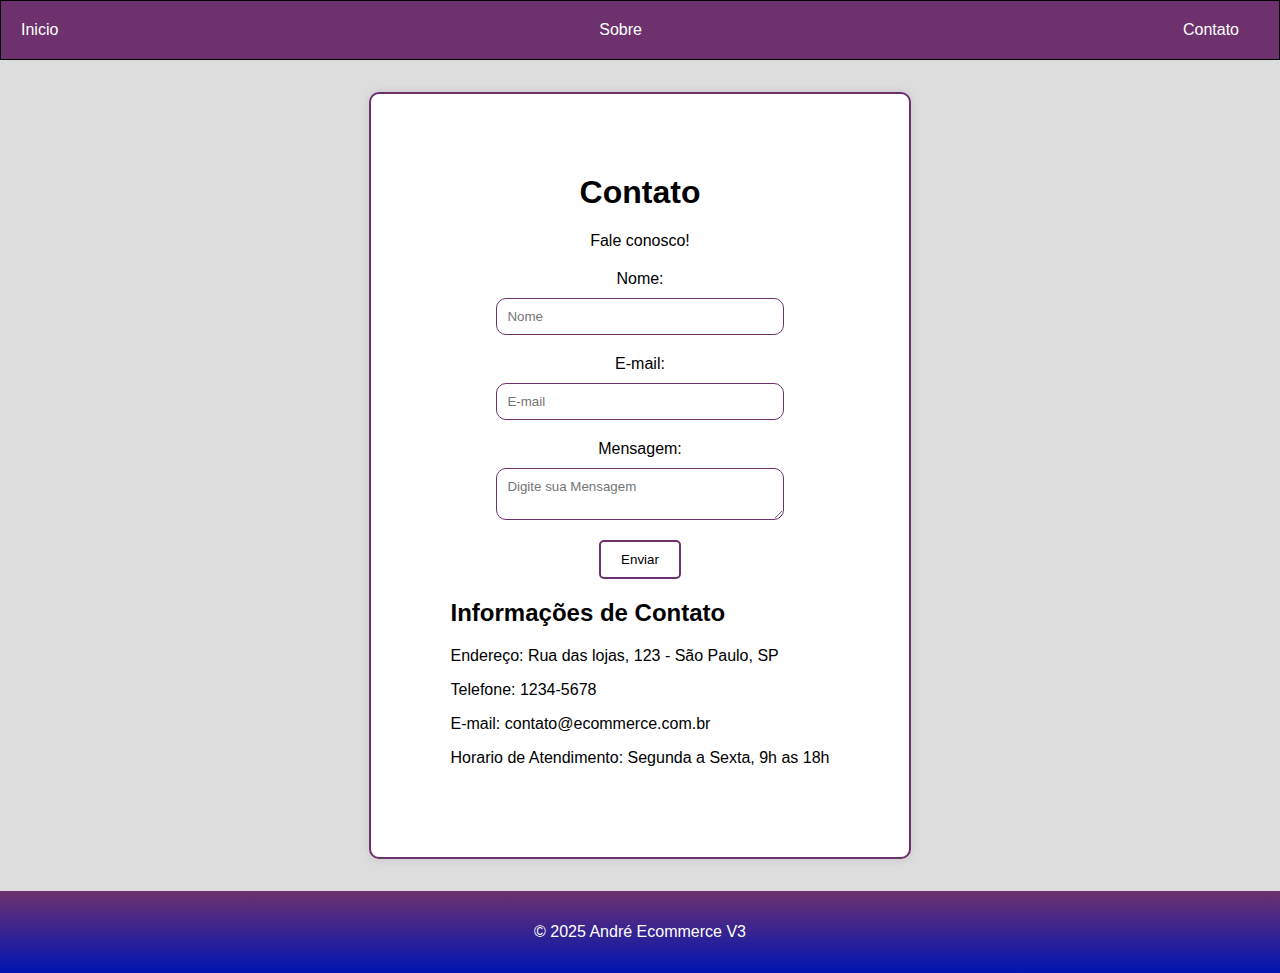
<file: indexcontato.html>
<!DOCTYPE html>
<html lang="pt-br">
    <head>
        <meta charset="UTF-8">
        <meta name="viewport" content="widht=device-widht, initial-scale=1.0">
        <title>Contatos | Meu Ecommerce</title>
        <link rel="stylesheet" href="stylescontact.css">
    </head>
    <body>
        <header>
            <nav>
                <ul>
                    <li><a href="index.html">Inicio</a></li>
                    <li><a href="#">Sobre</a></li>
                    <li><a href="#">Contato</a></li>
                </ul>
            </nav>
        </header>
        <main>
            <section class="contact-section">
                <h1>Contato</h1>
                <p>Fale conosco!</p>
                <form id="contact-form">
                    <label for="name">Nome:</label>
                    <input type="text" id="name" name="name" placeholder="Nome" required>

                    <label for="email">E-mail:</label>
                    <input type="email" id="email" name="email" placeholder="E-mail" required>

                    <label for="message">Mensagem:</label>
                    <textarea name="message" id="message" placeholder="Digite sua Mensagem" required></textarea>
                    <button type="submit">Enviar</button>
                </form>

                <div class="contact-info">
                    <h2>Informações de Contato</h2>
                    <p>Endereço: Rua das lojas, 123 - São Paulo, SP</p>
                    <p>Telefone: 1234-5678</p>
                    <p>E-mail: contato@ecommerce.com.br</p>
                    <P>Horario de Atendimento: Segunda a Sexta, 9h as 18h</P>
                </div>
            </section>
        </main>
        <footer>
            <p>&copy; 2025 André Ecommerce V3</p>
        </footer>
        <script src="scriptcontact.js"></script>
    </body>
</html>
</file>
<file: stylescontact.css>
body
{
    font-family: Arial, sans-serif;
    margin: 0;
    padding: 0;
    background-color: #ddd;
}

header
{
    background-color: #6D316E;
    border: 1px solid #000;
    color: #fff;
    padding: 20px;
    text-align: center;
}

header nav ul
{
    list-style: none;
    margin: 0;
    padding: 0;
    display: flex;
    justify-content: space-between;
}

header nav li
{
    margin-right: 20px;
} 

header nav a
{
    color: #fff;
    text-decoration: none;
}

header nav a:hover
{
    color: #0015B3;
}

main
{
    display: flex;
    flex-direction: column;
    align-items: center;
    padding: 2em;
}

.contact-section
{
    background-color: #fff;
    padding: 80px;
    border: 2px solid #6D316E;
    border-radius: 10px;
    box-shadow: 0 0 10px rgba(0, 0, 0, 0.1)
}

.contact-section h1
{
    margin-top: 0;
    text-align: center;
}

.contact-section p
{
    margin-bottom: 20px;
    text-align: center;
}

#contact-form
{
    display: flex;
    flex-direction: column;
    align-items: center;
}

#contact-form label
{
    margin-bottom: 10px;
}

#contact-form input, #contact-form textarea
{
    width: 70%;
    padding: 10px;
    margin-bottom: 20px;
    border: 1px solid #6D316E;
    border-radius: 10px;
    font-family: Arial, sans-serif;
}

#contact-form button[type="submit"]
{
    background-color: #fff;
    color: #000;
    padding: 10px 20px;
    border: 2px solid #6D316E;
    border-radius: 5px;
    cursor: pointer;
}

#contact-form button[type="submit"]:hover
{
    background-color: #6D316E;
    color: #fff;
}

.contact-info
{
    margin-top: 20px;
}

.contact-info h2
{
    margin-top: 0;
}

.contact-info p
{
    margin-bottom: 10px;
    text-align: left;
}

footer
{
    background-image: linear-gradient(to top, #0015B3, #6D316E );
    color: #fff;
    padding: 1em;
    text-align: center;
    clear: both;
}
</file>
